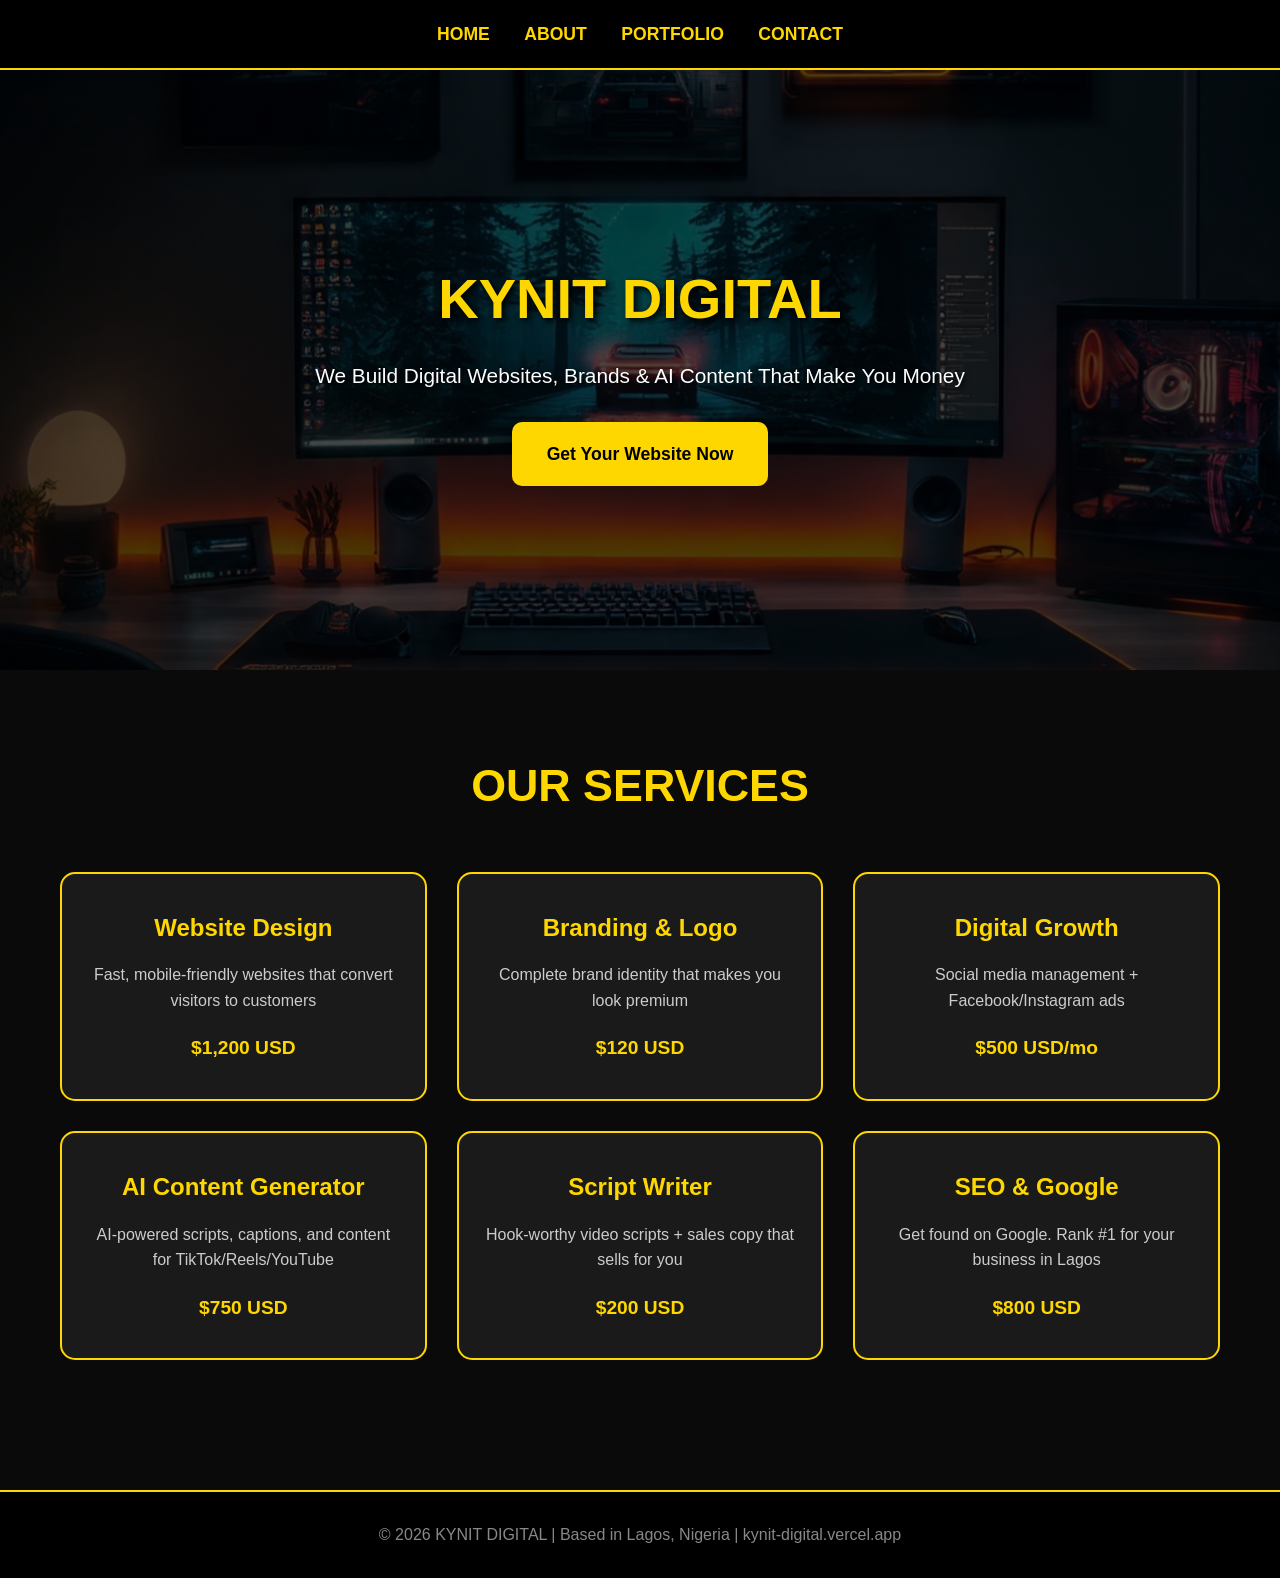
<file: index.html>
<!DOCTYPE html>
<html lang="en">
<head>
    <meta charset="UTF-8">
    <meta name="viewport" content="width=device-width, initial-scale=1.0">
    <title>KYNIT DIGITAL - We Build Websites That Make You Money | Lagos</title>
    <style>
        * { margin: 0; padding: 0; box-sizing: border-box; }
        body { font-family: 'Arial', sans-serif; background: #0a0a0a; color: #fff; line-height: 1.6; }
        
        /* NAV */
        nav{background:#000; padding:20px; text-align:center; border-bottom:2px solid #FFD700; position: sticky; top:0; z-index:100;}
        nav a{color:#FFD700; text-decoration:none; margin:0 15px; font-weight:bold; font-size:1.1rem;}
        nav a:hover{color:#fff;}

        /* HEADER WITH YOUR DESK IMAGE */
        header {
            background: linear-gradient(rgba(0,0,0,0.7), rgba(0,0,0,0.7)), url('IMG_5159.jpeg') no-repeat center;
            background-size: cover;
            min-height: 600px;
            display: flex;
            flex-direction: column;
            justify-content: center;
            align-items: center;
            text-align: center;
            padding: 0 20px;
        }
        header h1 { font-size: 3.5rem; color: #FFD700; margin-bottom: 15px; text-shadow: 3px 3px 6px #000; }
        header p { font-size: 1.3rem; margin-bottom: 30px; text-shadow: 2px 2px 4px #000; max-width: 700px; }
        .btn { display: inline-block; padding: 18px 35px; background: #FFD700; color: #000; text-decoration: none; font-weight: bold; border-radius: 10px; font-size: 1.1rem; transition: 0.3s; }
        .btn:hover { background: #fff; transform: scale(1.05); }

        /* SERVICES SECTION */
        section { padding: 80px 20px; max-width: 1200px; margin: auto; }
        h2 { color: #FFD700; text-align: center; margin-bottom: 50px; font-size: 2.8rem; }
        .services { display: grid; grid-template-columns: repeat(3, 1fr); gap: 30px; }
        .card { background: #1a1a1a; padding: 35px 25px; border-radius: 15px; border: 2px solid #FFD700; text-align: center; transition: 0.3s; }
        .card:hover { transform: translateY(-10px); background: #222; }
        .card h3 { color: #FFD700; margin-bottom: 15px; font-size: 1.5rem; }
        .card p { margin-bottom: 20px; font-size: 1rem; color: #ccc; }
        .price { color: #FFD700; font-weight: bold; font-size: 1.2rem; }

        /* FOOTER */
        footer { background: #000; text-align: center; padding: 30px; border-top: 2px solid #FFD700; margin-top: 50px; }
        footer p { color: #888; }

        /* MOBILE */
        @media(max-width: 900px) { 
            .services { grid-template-columns: repeat(2, 1fr); }
        }
        @media(max-width: 600px) { 
            .services { grid-template-columns: 1fr; } 
            header h1 { font-size: 2.2rem; } 
            nav a { margin: 0 8px; font-size: 0.9rem; }
        }
    </style>
</head>
<body>
<!-- NAV MENU -->
<nav>
<a href="index.html">HOME</a>
<a href="about.html">ABOUT</a>
<a href="portfolio.html">PORTFOLIO</a>
<a href="contact.html">CONTACT</a>
</nav>

<!-- HERO SECTION -->
<header>
    <h1>KYNIT DIGITAL</h1>
    <p>We Build Digital Websites, Brands & AI Content That Make You Money</p>
    <a href="contact.html" class="btn">Get Your Website Now</a>
</header>

<!-- SERVICES SECTION -->
<section>
    <h2>OUR SERVICES</h2>
    <div class="services">
        <div class="card">
            <h3>Website Design</h3>
            <p>Fast, mobile-friendly websites that convert visitors to customers</p>
            <div class="price">$1,200 USD</div>
        </div>
        
        <div class="card">
            <h3>Branding & Logo</h3>
            <p>Complete brand identity that makes you look premium</p>
            <div class="price">$120 USD</div>
        </div>
        
        <div class="card">
            <h3>Digital Growth</h3>
            <p>Social media management + Facebook/Instagram ads</p>
            <div class="price">$500 USD/mo</div>
        </div>

        <div class="card">
            <h3>AI Content Generator</h3>
            <p>AI-powered scripts, captions, and content for TikTok/Reels/YouTube</p>
            <div class="price">$750 USD</div>
        </div>

        <div class="card">
            <h3>Script Writer</h3>
            <p>Hook-worthy video scripts + sales copy that sells for you</p>
            <div class="price">$200 USD</div>
        </div>

        <div class="card">
            <h3>SEO & Google</h3>
            <p>Get found on Google. Rank #1 for your business in Lagos</p>
            <div class="price">$800 USD</div>
        </div>
    </div>
</section>

<!-- FOOTER -->
<footer>
    <p>© 2026 KYNIT DIGITAL | Based in Lagos, Nigeria | kynit-digital.vercel.app</p>
</footer>
</body>
</html>
</file>
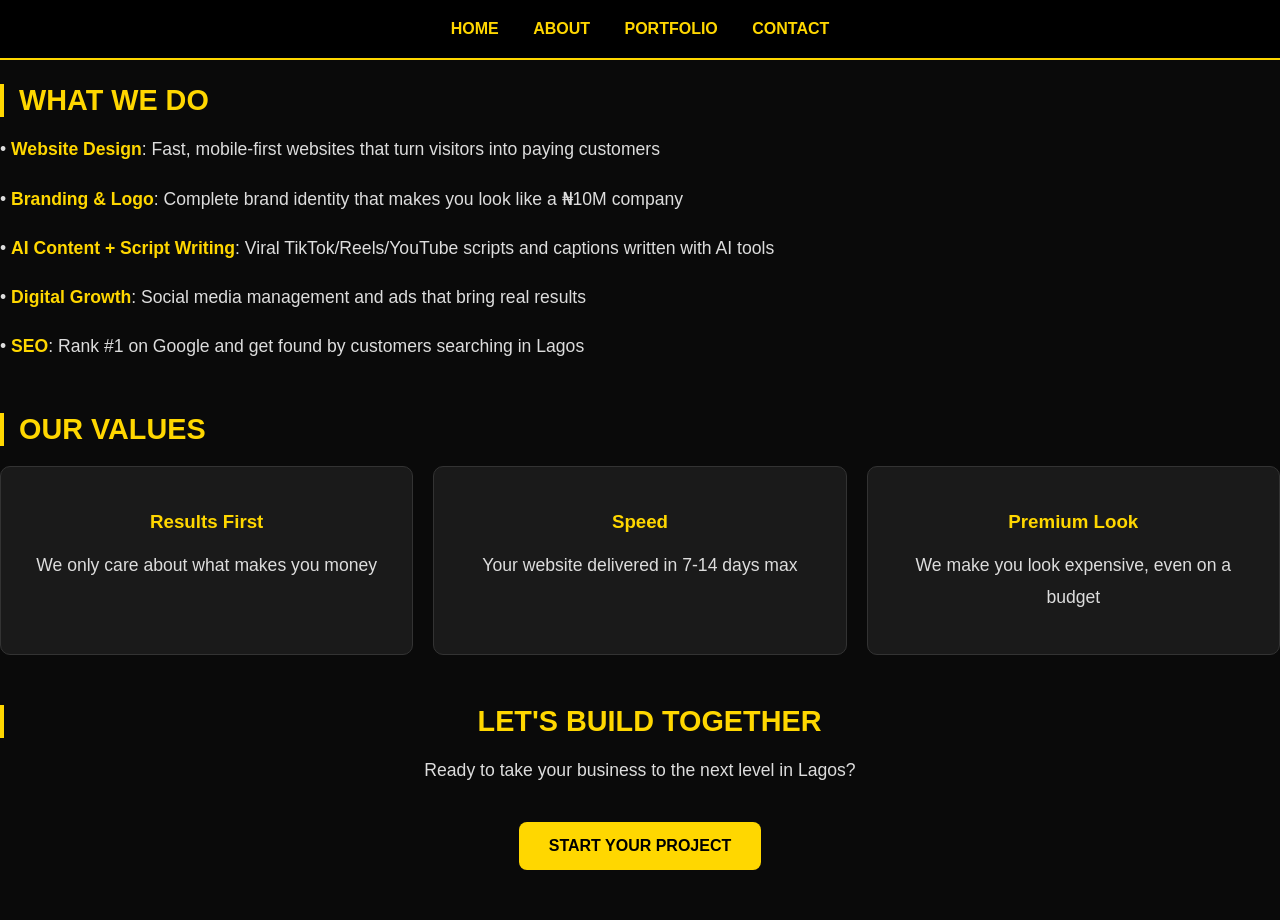
<file: about.html>
<!DOCTYPE html>
<html lang="en">
<head>
<title>About KYNIT DIGITAL | Web Design Agency in Lagos</title>
<style>
body{background:#0a0a0a;color:#fff;font-family:Arial;margin:0;}
nav{background:#000; padding:20px; text-align:center; border-bottom:2px solid #FFD700; position:sticky; top:0;}
nav a{color:#FFD700; text-decoration:none; margin:0 15px; font-weight:bold;}
.container{max-width:900px; margin:60px auto; padding:0 20px;}
h1{color:#FFD700;font-size:2.8rem;text-align:center;margin-bottom:10px;}
.subtitle{text-align:center; color:#ccc; margin-bottom:50px; font-size:1.1rem;}
.section{margin-bottom:50px;}
.section h2{color:#FFD700; font-size:1.8rem; margin-bottom:15px; border-left:4px solid #FFD700; padding-left:15px;}
.section p{font-size:1.1rem; line-height:1.8; color:#ddd; margin-bottom:15px;}
.highlight{color:#FFD700; font-weight:bold;}
.values{display:grid; grid-template-columns:repeat(3,1fr); gap:20px; margin-top:20px;}
.value-box{background:#1a1a1a; padding:25px; border-radius:10px; border:1px solid #333; text-align:center;}
.value-box h3{color:#FFD700; margin-bottom:10px;}
.btn{display:inline-block; padding:15px 30px; background:#FFD700; color:#000; text-decoration:none; font-weight:bold; border-radius:8px; margin-top:20px;}
@media(max-width:700px){.values{grid-template-columns:1fr;}}
</style>
</head>
<body>
<nav>
<a href="index.html">HOME</a>
<a href="about.html">ABOUT</a>
<a href="portfolio.html">PORTFOLIO</a>
<a href="contact.html">CONTACT</a>
</nav>


<div class="section">
    <h2>WHAT WE DO</h2>
    <p>• <span class="highlight">Website Design</span>: Fast, mobile-first websites that turn visitors into paying customers</p>
    <p>• <span class="highlight">Branding & Logo</span>: Complete brand identity that makes you look like a ₦10M company</p>
    <p>• <span class="highlight">AI Content + Script Writing</span>: Viral TikTok/Reels/YouTube scripts and captions written with AI tools</p>
    <p>• <span class="highlight">Digital Growth</span>: Social media management and ads that bring real results</p>
    <p>• <span class="highlight">SEO</span>: Rank #1 on Google and get found by customers searching in Lagos</p>
</div>

<div class="section">
    <h2>OUR VALUES</h2>
    <div class="values">
        <div class="value-box">
            <h3>Results First</h3>
            <p>We only care about what makes you money</p>
        </div>
        <div class="value-box">
            <h3>Speed</h3>
            <p>Your website delivered in 7-14 days max</p>
        </div>
        <div class="value-box">
            <h3>Premium Look</h3>
            <p>We make you look expensive, even on a budget</p>
        </div>
    </div>
</div>

<div class="section" style="text-align:center;">
    <h2>LET'S BUILD TOGETHER</h2>
    <p>Ready to take your business to the next level in Lagos?</p>
    <a href="contact.html" class="btn">START YOUR PROJECT</a>
</div>
</div>
</body>
</html>
</file>
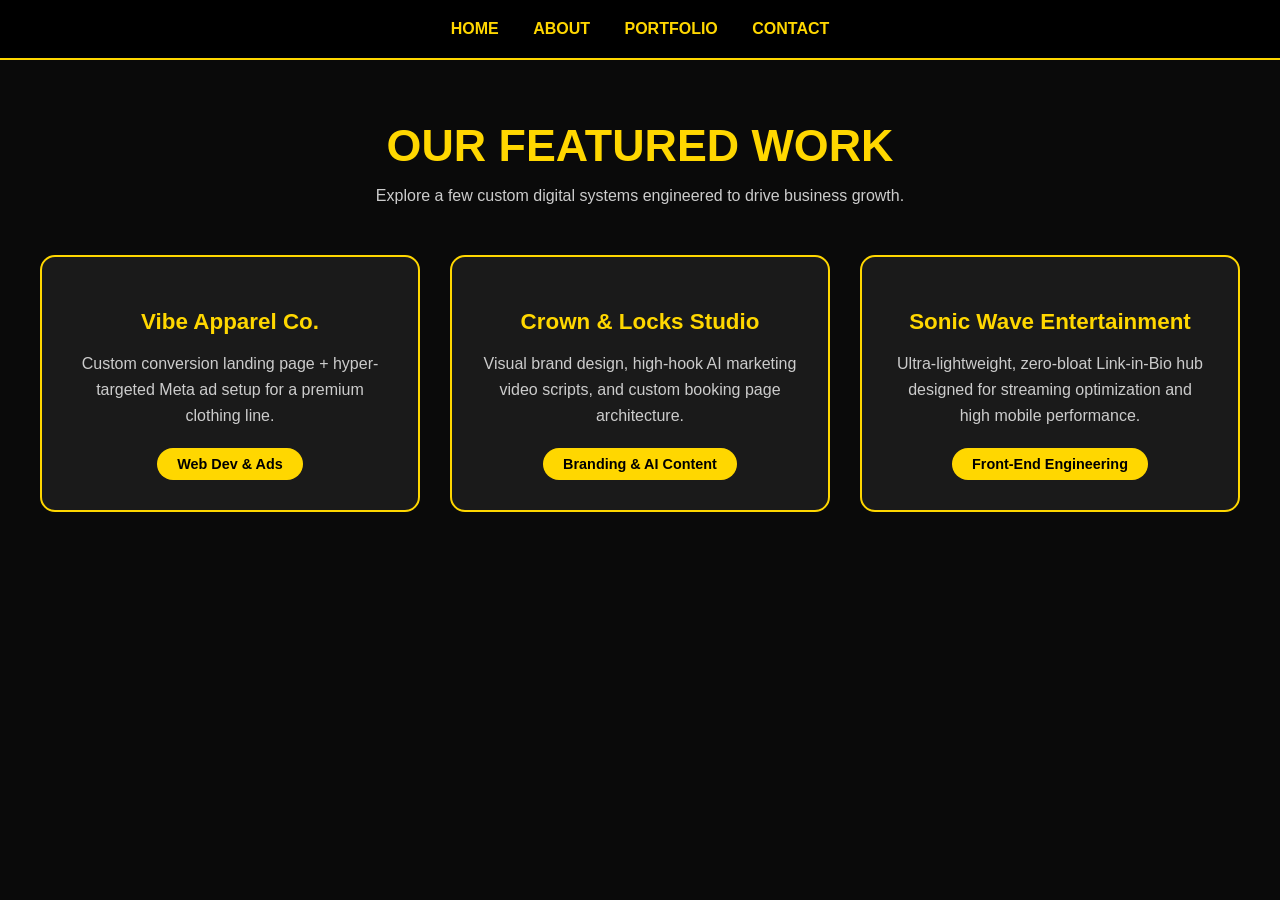
<file: portfolio.html>
<!DOCTYPE html>
<html lang="en">
<head>
<title>Portfolio - KYNIT DIGITAL | Web Design Lagos</title>
<meta name="viewport" content="width=device-width, initial-scale=1.0">
<style>
body{background:#0a0a0a;color:#fff;font-family:Arial;margin:0;}
nav{background:#000; padding:20px; text-align:center; border-bottom:2px solid #FFD700; position:sticky; top:0;}
nav a{color:#FFD700; text-decoration:none; margin:0 15px; font-weight:bold;}
.container{max-width:1200px; margin:60px auto; padding:0 20px;}
h1{color:#FFD700;text-align:center;font-size:2.8rem;margin-bottom:15px;}
.subtitle{text-align:center; color:#ccc; margin-bottom:50px;}
.portfolio-grid{display:grid; grid-template-columns:repeat(3,1fr); gap:30px;}
.project{background:#1a1a1a; border:2px solid #FFD700; border-radius:15px; padding:30px; text-align:center; transition:0.3s;}
.project:hover{transform:translateY(-10px); background:#222;}
.project h3{color:#FFD700; margin-bottom:15px; font-size:1.4rem;}
.project p{color:#ccc; margin-bottom:20px; line-height:1.6;}
.tag{display:inline-block; background:#FFD700; color:#000; padding:8px 20px; border-radius:20px; font-size:0.9rem; font-weight:bold;}
@media(max-width:900px){.portfolio-grid{grid-template-columns:repeat(2,1fr);}}
@media(max-width:600px){.portfolio-grid{grid-template-columns:1fr;}}
</style>
</head>
<body>
<nav>
<a href="index.html">HOME</a>
<a href="about.html">ABOUT</a>
<a href="portfolio.html">PORTFOLIO</a>
<a href="contact.html">CONTACT</a>
</nav>

<div class="container">
  <h1>OUR FEATURED WORK</h1>
  <p class="subtitle">Explore a few custom digital systems engineered to drive business growth.</p>
  
  <div class="portfolio-grid">
    
    <!-- Project 1: E-Commerce / Fashion -->
    <div class="project">
      <h3>Vibe Apparel Co.</h3>
      <p>Custom conversion landing page + hyper-targeted Meta ad setup for a premium clothing line.</p>
      <span class="tag">Web Dev &amp; Ads</span>
    </div>

    <!-- Project 2: Beauty & Salon (Perfect for your background!) -->
    <div class="project">
      <h3>Crown &amp; Locks Studio</h3>
      <p>Visual brand design, high-hook AI marketing video scripts, and custom booking page architecture.</p>
      <span class="tag">Branding &amp; AI Content</span>
    </div>

    <!-- Project 3: Music & Entertainment Portfolio -->
    <div class="project">
      <h3>Sonic Wave Entertainment</h3>
      <p>Ultra-lightweight, zero-bloat Link-in-Bio hub designed for streaming optimization and high mobile performance.</p>
      <span class="tag">Front-End Engineering</span>
    </div>

  </div>
</div>

</body>
</html>
</file>
